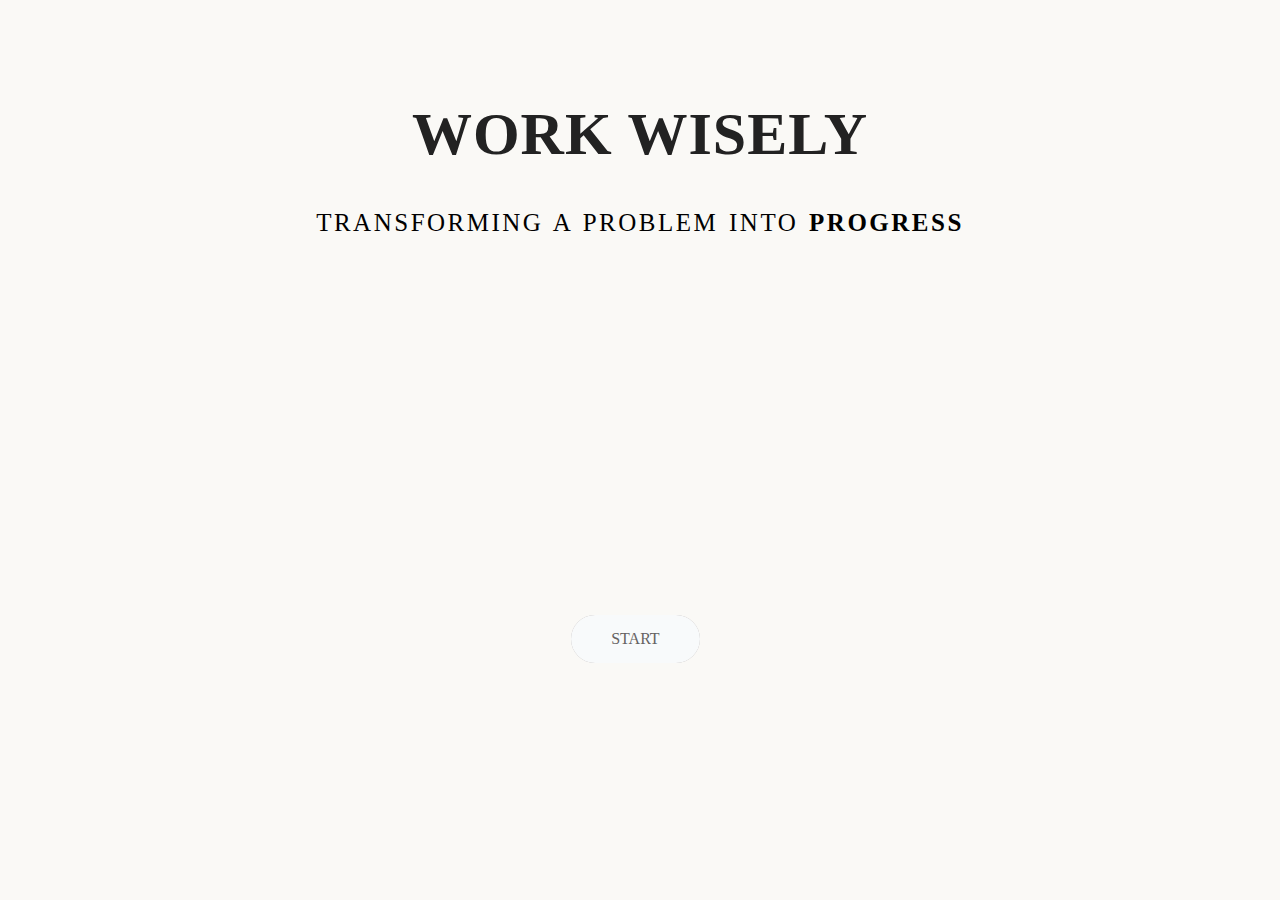
<file: templates/index.html>
<!DOCTYPE html>
<html lang="en">
<head>
    <meta charset="UTF-8">
    <meta name="viewport" content="width=device-width, initial-scale=1.0">
    <title>Lesson Learnt</title>
    <link rel="stylesheet" href="../static/style.css">
</head>
<body>
    <div class="Heading">
        <h1>WORK WISELY</h1>
        <h3>Transforming a problem into<b> progress</b></h3>
    </div>
    <div class="text-box">
        <a href="login.html" class="btn btn-white btn-animate">START</a>
    </div>
    <script>
     $(document).ready(function() {
          $('.message a').click(function(){
            $('form').animate({height: "toggle", opacity: "toggle"}, "slow");
          });
        });
    </script>
</body>
</html>
</file>
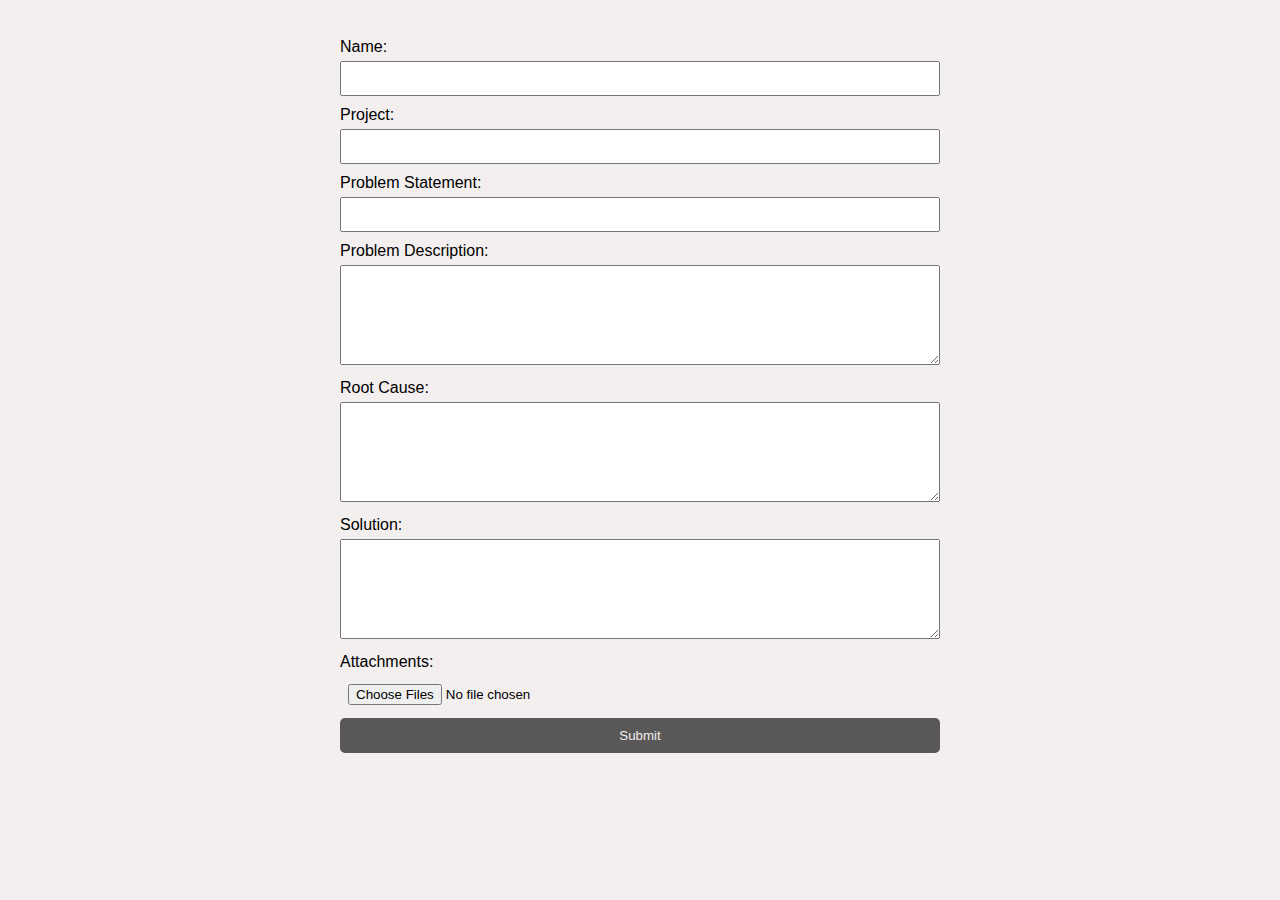
<file: Form.html>
<!DOCTYPE html>
<html lang="en">

<head>
    <meta charset="UTF-8">
    <meta name="viewport" content="width=device-width, initial-scale=1.0">
    <title>Feedback Form</title>
    <link rel="stylesheet" href="form style.css">
</head>

<body>
    <form action="#" method="post" enctype="multipart/form-data">
        <label for="name">Name:</label>
        <input type="text" id="name" name="name" required>

        <label for="project">Project:</label>
        <input type="text" id="project" name="project" required>

        <label for="problemStatement">Problem Statement:</label>
        <input type="text" id="problemStatement" name="problemStatement" required>

        <label for="problemDescription">Problem Description:</label>
        <textarea id="problemDescription" name="problemDescription" required></textarea>

        <label for="rootCause">Root Cause:</label>
        <textarea id="rootCause" name="rootCause" required></textarea>

        <label for="solution">Solution:</label>
        <textarea id="solution" name="solution" required></textarea>

        <label for="attachments">Attachments:</label>
        <input type="file" id="attachments" name="attachments" accept="*" multiple>

        <input type="submit" value="Submit">
    </form>
    <script>
        function validateForm() {
        
            var name = document.getElementById('name').value;
            var project = document.getElementById('project').value;

            if (name === '' || project === '') {
                alert('Name and Project are required fields!');
                return false;
            }

            return true;
        }
    </script>
</body>

</html>
</file>
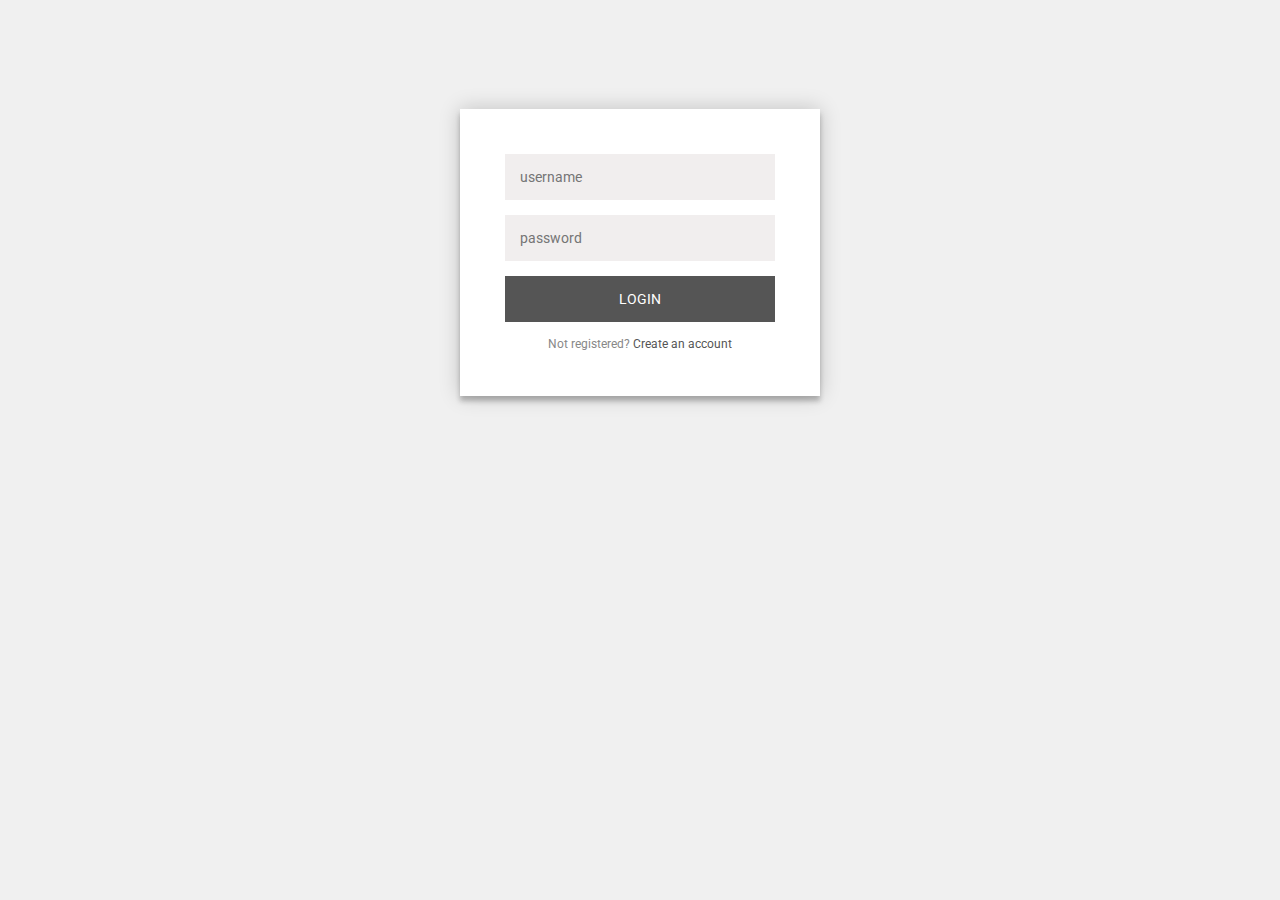
<file: login.html>
<!DOCTYPE html>
<html lang="en">
<head>
    <meta charset="UTF-8">
    <meta name="viewport" content="width=device-width, initial-scale=1.0">
    <title>Login Page</title>
    <link rel="stylesheet" href="login style.css">
</head>
<body>
    <div class="login-page">
        <div class="form">
            <form class="register-form">
                <input type="text" placeholder="name"/>
                <input type="password" placeholder="password"/>
                <input type="text" placeholder="email address"/>
                <button>create</button>
                <p class="message">Already registered? <a href="#">Sign In</a></p>
            </form>
            <form class="login-form">
                <input type="text" placeholder="username"/>
                <input type="password" placeholder="password"/>
                <button>login</button>
                <p class="message">Not registered? <a href="#">Create an account</a></p>
            </form>
        </div>
    </div>
    <script src="https://code.jquery.com/jquery-3.6.4.min.js"></script>
    <script>
           var startBtn = document.getElementById('startBtn');

startBtn.addEventListener('click', function() {
    fetch('/login', {
        method: 'POST',
        headers: {
            'Content-Type': 'application/json',
        },
        body: JSON.stringify({
            username: '', 
            password: '', 
        }),
    })
    .then(response => response.json())
    .then(data => {
        alert(data.message);
    })
    .catch(error => {
        console.error('Error:', error);
    });
});
      </script>
</body>
</html>
</file>
<file: static/style.css>
body{
  background-color:#FAF9F6;
}
.Heading {
    text-align:center; font-size:30px; text-transform:uppercase; color:#222; letter-spacing:1px;
  font-family:"Playfair Display", serif; font-weight:400;
  margin-top: 100px;

}
.Heading h3 {
    font-family: "Palatino Linotype", "Book Antiqua", Palatino, serif;
    font-size: 25px;
    letter-spacing: 2px;
    word-spacing: 2px;
    color: #000000;
    font-weight:normal;
    font-style: normal;
    font-variant: normal;
    overflow: hidden;
    white-space: nowrap;
    margin: 0 auto;
    letter-spacing: .1em; 
    animation: typing 4s steps(40, end) infinite;
    }
    
    @keyframes typing {
        from {
            width: 0;
        }
        to {
            width: 100%;
        }
    }
    
.text-box {
   margin-left: 44vw;
   margin-top: 42vh;
}

.btn:link,
.btn:visited {
    text-transform: uppercase;
    text-decoration: none;
    padding: 15px 40px;
    display: inline-block;
    background-color: rgb(248, 250, 251);
    border-radius: 100px;
    transition: all .2s;
    position: absolute;
    font-family:Cambria, Cochin, Georgia, Times, 'Times New Roman', serif;
}

.btn:hover {
    transform: translateY(-3px);
    box-shadow: 0 10px 20px rgba(0, 0, 0, 0.2);
}

.btn:active {
    transform: translateY(-1px);
    box-shadow: 0 5px 10px rgba(0, 0, 0, 0.2);
}

.btn-white {
    background-color: #fff;
    color: #656262;
}

.btn::after {
    content: "";
    display: inline-block;
    height: 100%;
    width: 100%;
    border-radius: 100px;
    position: absolute;
    top: 0;
    left: 0;
    z-index: -1;
    transition: all .4s;
}

.btn-white::after {
    background-color: #b2adad;
}

.btn:hover::after {
    transform: scaleX(1.4) scaleY(1.6);
    opacity: 0;
}

.btn-animated {
    animation: moveInBottom 5s ease-out;
    animation-fill-mode: backwards;
}

@keyframes moveInBottom {
    0% {
        opacity: 0;
        transform: translateY(30px);
    }

    100% {
        opacity: 1;
        transform: translateY(0px);
    }
}
</file>
<file: form style.css>
body {
    font-family: Arial, sans-serif;
    padding: 20px;
    background: #f3efef;
}

form {
    max-width: 600px;
    margin: 0 auto;
}

label {
    display: block;
    margin-top: 10px;
}

input,
textarea {
    width: 100%;
    padding: 8px;
    margin-top: 5px;
    box-sizing: border-box;
}

textarea {
    height: 100px;
}

input[type="file"] {
    margin-top: 5px;
}

input[type="submit"] {
    background-color: #595757;
    color: #f1eded;
    padding: 10px 15px;
    border: none;
    border-radius: 5px;
    cursor: pointer;
    transition: background-color 0.3s ease;
}

input[type="submit"]:hover {
    background-color: #868585;
}
</file>
<file: login style.css>
@import url(https://fonts.googleapis.com/css?family=Roboto:300);

body {
  background: #f0f0f0; 
  font-family: "Roboto", sans-serif;
  -webkit-font-smoothing: antialiased;
  -moz-osx-font-smoothing: grayscale;      
}

.login-page {
  width: 360px;
  padding: 8% 0 0;
  margin: auto;
}

.form {
  position: relative;
  z-index: 1;
  background: #FFFFFF;
  max-width: 360px;
  margin: 0 auto 100px;
  padding: 45px;
  text-align: center;
  box-shadow: 0 0 20px 0 rgba(0, 0, 0, 0.2), 0 5px 5px 0 rgba(0, 0, 0, 0.24);
}

.form input {
  font-family: "Roboto", sans-serif;
  outline: 0;
  background: #f1eeee; 
  width: 100%;
  border: 0;
  margin: 0 0 15px;
  padding: 15px;
  box-sizing: border-box;
  font-size: 14px;
}

.form button {
  font-family: "Roboto", sans-serif;
  text-transform: uppercase;
  outline: 0;
  background: #555; 
  width: 100%;
  border: 0;
  padding: 15px;
  color: #FFFFFF;
  font-size: 14px;
  -webkit-transition: all 0.3 ease;
  transition: all 0.3 ease;
  cursor: pointer;
}

.form button:hover, .form button:active, .form button:focus {
  background: #333; 
}

.form .message {
  margin: 15px 0 0;
  color: #888;
  font-size: 12px;
}

.form .message a {
  color: #555; 
  text-decoration: none;
}

.form .register-form {
  display: none;
}

.container {
  position: relative;
  z-index: 1;
  max-width: 300px;
  margin: 0 auto;
}

.container:before, .container:after {
  content: "";
  display: block;
  clear: both;
}

.container .info {
  margin: 50px auto;
  text-align: center;
}

.container .info h1 {
  margin: 0 0 15px;
  padding: 0;
  font-size: 36px;
  font-weight: 300;
  color: #333; }

.container .info span {
  color: #666; 
  font-size: 12px;
}

.container .info span a {
  color: #000; 
  text-decoration: none;
}

.container .info span .fa {
  color: #a09090;
}
</file>
